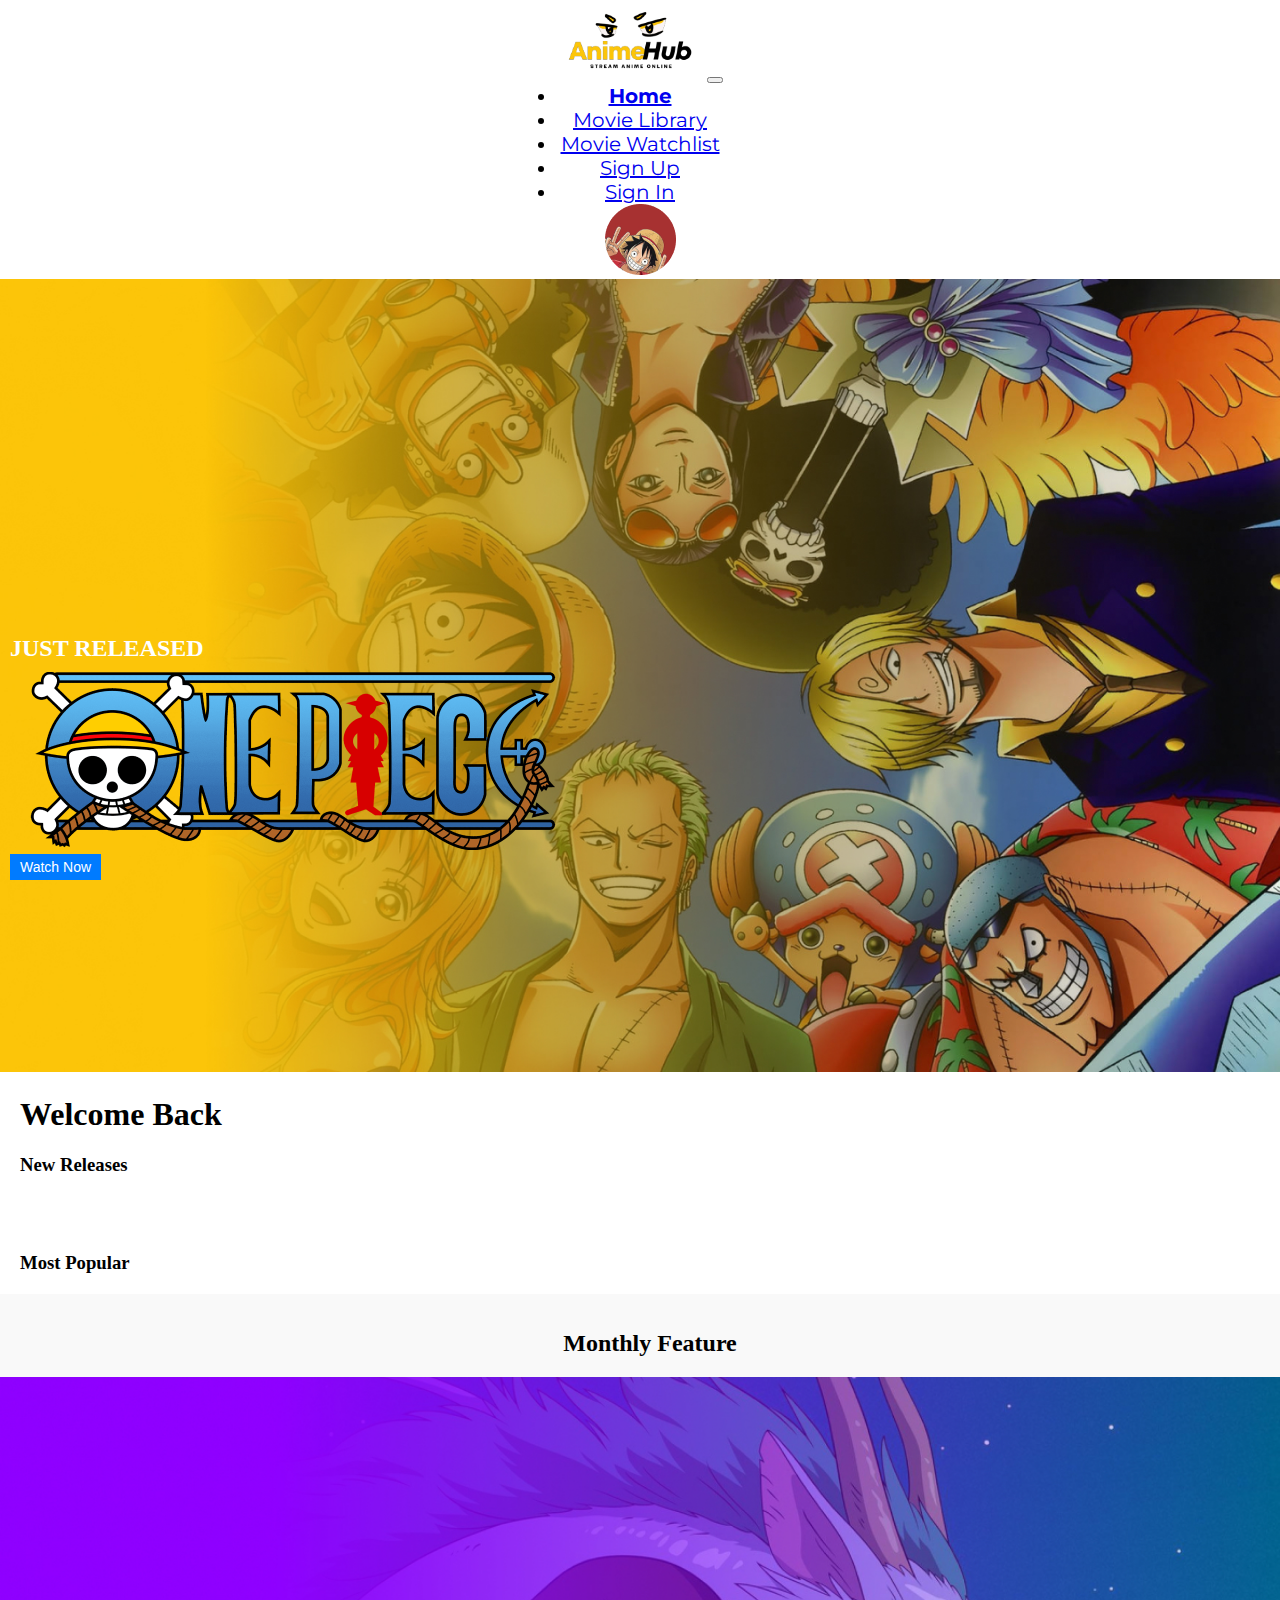
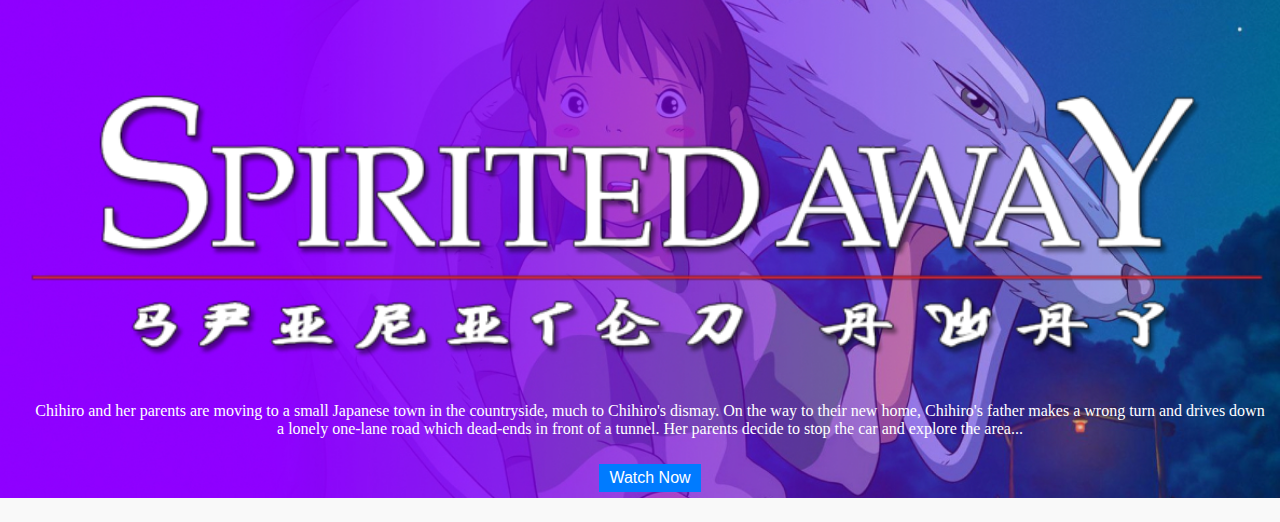
<file: index.html>
<!DOCTYPE html>
<html lang="en">
  <head>
    <meta charset="UTF-8" />
    <meta name="viewport" content="width=device-width, initial-scale=1.0" />
    <title>Home</title>

    <link rel="stylesheet" href="css/home.css" />

    <!-- LINKS ----------------------------------------------------------------------------------------------- -->
    <!-- Bootstrap CSS -->
    <link
      href="https://cdn.jsdelivr.net/npm/bootstrap@5.3.2/dist/css/bootstrap.min.css"
      rel="stylesheet"
      integrity="sha384-T3c6CoIi6uLrA9TneNEoa7RxnatzjcDSCmG1MXxSR1GAsXEV/Dwwykc2MPK8M2HN"
      crossorigin="anonymous"
    />
    <link
      rel="stylesheet"
      href="https://cdn.jsdelivr.net/npm/bootstrap-icons@1.11.1/font/bootstrap-icons.css"
    />
    <!-- Google fonts -->
    <link rel="preconnect" href="https://fonts.googleapis.com" />
    <link rel="preconnect" href="https://fonts.gstatic.com" crossorigin />
    <link
      href="https://fonts.googleapis.com/css2?family=Bangers&family=Montserrat:ital,wght@0,400;1,700&display=swap"
      rel="stylesheet"
    />
    <!-- ----------------------------------------------------------------------------------------------------- -->
  </head>
  <body>
    <!-- Navbar -->
    <nav class="navbar navbar-expand-lg bg-body-tertiary">
      <div class="container-fluid">
        <a class="navbar-brand" href="#"
          ><a class="navbar-brand" href="#"
            ><img src="../images/Anime_3.png" alt="" style="height: 80px" /></a
        ></a>
        <button
          class="btn navbar-toggler"
          type="button"
          data-bs-toggle="collapse"
          data-bs-target="#navbarSupportedContent"
          aria-controls="navbarSupportedContent"
          aria-expanded="false"
          aria-label="Toggle navigation"
        >
          <span class="navbar-toggler-icon"></span>
        </button>
        <div class="collapse navbar-collapse" id="navbarSupportedContent">
          <!-- Left side of the navbar -->
          <ul class="navbar-nav me-auto mb-2 mb-lg-0">
            <li class="nav-item active">
              <a class="nav-link" href="index.html">Home</a>
            </li>
            <li class="nav-item">
              <a class="nav-link" href="pages/library.html">Movie Library</a>
            </li>
            <li class="nav-item">
              <a class="nav-link" href="pages/watchlist.html"
                >Movie Watchlist</a
              >
            </li>
          </ul>

          <!-- Right side of navbar -->
          <ul class="navbar-nav justify-content-end">
            <li class="nav-item">
              <a class="nav-link" href="../pages/signup.html" id="nav-item-left"
                >Sign Up</a
              >
            </li>
            <li class="nav-item sign-in-nav">
              <a
                class="nav-link nav-item-right"
                style="cursor: pointer"
                href="../pages/signin.html"
                id="nav-item-right"
                >Sign In</a
              >
            </li>
          </ul>
          <div class="profile-picture-frame">
            <a class="profile-picture" href="#">
              <img src="../images/Ellipse_1.png" alt="" />
            </a>
          </div>
        </div>
      </div>
    </nav>

    <!-- First Carousel - Just Released -->
    <div class="carousel">
      <div class="carousel-image">
        <img
          src="images/background-image.jpg"
          alt="Just Released Background"
          width="100%"
          height="892px"
        />
      </div>
    </div>
    <div class="carousel-text">
      <h2>JUST RELEASED</h2>
      <img
        src="images/Showlogo.png"
        alt="Just Released Background"
        width="566px"
        height="178px"
      />
      <br />
      <button>Watch Now</button>
    </div>

    <div class="container">
      <!-- Welcome Back Section -->
      <h1 style="margin-top: 20px">
        Welcome Back <span id="welcome-user"></span>
      </h1>

      <h3 style="margin-bottom: 20px; margin-top: 20px">New Releases</h3>
      <!-- Display Cards Grid for New Releases -->
      <div class="container">
        <div class="row" id="home-new-releases"></div>
      </div>
      <br />
      <br />

      <h3 style="margin-bottom: 20px; margin-top: 20px">Most Popular</h3>
      <!-- Display Cards Grid for Most Popular -->
      <div class="container">
        <div class="row" id="home-most-popular"></div>
      </div>
    </div>

    <!-- Monthly Feature Section -->
    <section class="monthly-feature">
      <h1>Monthly Feature</h1>
      <div class="feature-image">
        <img
          src="images/MonthlyBack.jpg"
          alt="Monthly Feature Background"
          width="1187"
          height="668"
        />
        <div class="feature-content">
          <img src="images/Monthlylogo.png" alt="Monthly Feature Logo" />
          <br />
          <p>
            Chihiro and her parents are moving to a small Japanese town in the
            countryside, much to Chihiro's dismay. On the way to their new home,
            Chihiro's father makes a wrong turn and drives down a lonely
            one-lane road which dead-ends in front of a tunnel. Her parents
            decide to stop the car and explore the area...
          </p>
          <button>Watch Now</button>
        </div>
      </div>
    </section>

    <script
      src="https://cdn.jsdelivr.net/npm/bootstrap@5.3.2/dist/js/bootstrap.bundle.min.js"
      integrity="sha384-C6RzsynM9kWDrMNeT87bh95OGNyZPhcTNXj1NW7RuBCsyN/o0jlpcV8Qyq46cDfL"
      crossorigin="anonymous"
    ></script>
    <script src="https://ajax.googleapis.com/ajax/libs/jquery/3.7.0/jquery.min.js"></script>

    <script src="js/main.js"></script>
  </body>
</html>
</file>
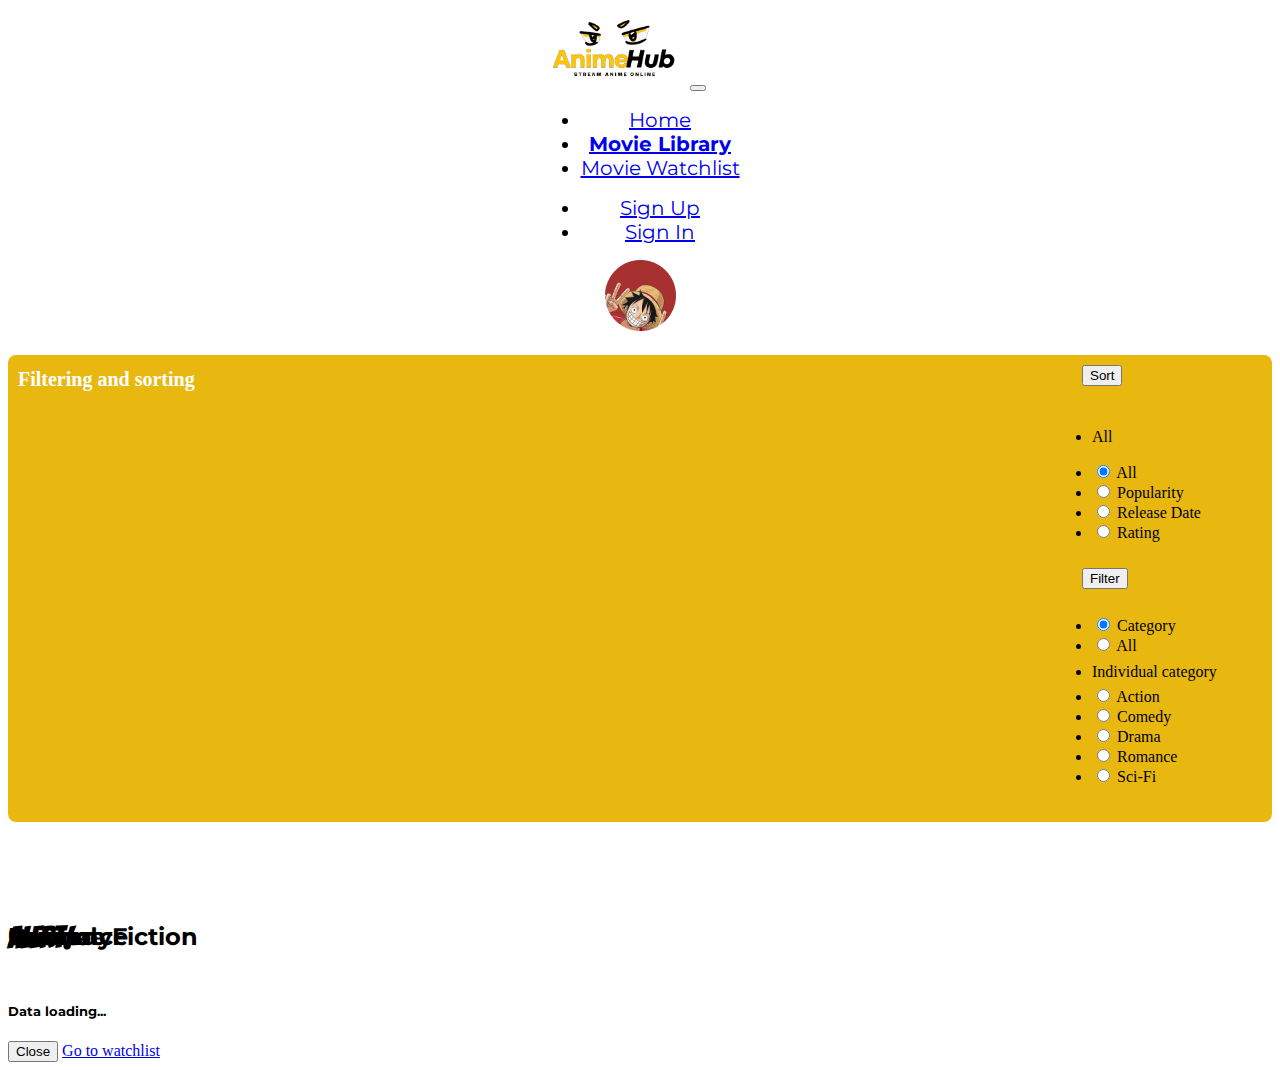
<file: pages/library.html>
<!DOCTYPE html>
<html lang="en">
  <head>
    <meta charset="UTF-8" />
    <meta name="viewport" content="width=device-width, initial-scale=1.0" />
    <title>Library</title>

    <link rel="stylesheet" href="../css/library.css" />

    <!-- LINKS ----------------------------------------------------------------------------------------------- -->
    <!-- Bootstrap CSS -->
    <link
      href="https://cdn.jsdelivr.net/npm/bootstrap@5.3.2/dist/css/bootstrap.min.css"
      rel="stylesheet"
      integrity="sha384-T3c6CoIi6uLrA9TneNEoa7RxnatzjcDSCmG1MXxSR1GAsXEV/Dwwykc2MPK8M2HN"
      crossorigin="anonymous"
    />
    <link
      rel="stylesheet"
      href="https://cdn.jsdelivr.net/npm/bootstrap-icons@1.11.1/font/bootstrap-icons.css"
    />
    <!-- Google fonts -->
    <link rel="preconnect" href="https://fonts.googleapis.com" />
    <link rel="preconnect" href="https://fonts.gstatic.com" crossorigin />
    <link
      href="https://fonts.googleapis.com/css2?family=Bangers&family=Montserrat:ital,wght@0,400;1,700&display=swap"
      rel="stylesheet"
    />
    <!-- ----------------------------------------------------------------------------------------------------- -->
  </head>
  <body>
    <!-- Navbar -->
    <nav class="navbar navbar-expand-lg bg-body-tertiary">
      <div class="container-fluid">
        <a class="navbar-brand" href="#"
          ><a class="navbar-brand" href="#"
            ><img src="../images/Anime_3.png" alt="" style="height: 80px" /></a
        ></a>
        <button
          class="btn navbar-toggler"
          type="button"
          data-bs-toggle="collapse"
          data-bs-target="#navbarSupportedContent"
          aria-controls="navbarSupportedContent"
          aria-expanded="false"
          aria-label="Toggle navigation"
        >
          <span class="navbar-toggler-icon"></span>
        </button>
        <div class="collapse navbar-collapse" id="navbarSupportedContent">
          <!-- Left side of the navbar -->
          <ul class="navbar-nav me-auto mb-2 mb-lg-0">
            <li class="nav-item">
              <a class="nav-link" href="../index.html">Home</a>
            </li>
            <li class="nav-item active">
              <a class="nav-link" href="../pages/library.html">Movie Library</a>
            </li>
            <li class="nav-item">
              <a class="nav-link" href="../pages/watchlist.html"
                >Movie Watchlist</a
              >
            </li>
          </ul>

          <!-- Right side of navbar -->
          <ul class="navbar-nav justify-content-end">
            <li class="nav-item">
              <a class="nav-link" href="../pages/signup.html" id="nav-item-left"
                >Sign Up</a
              >
            </li>
            <li class="nav-item sign-in-nav">
              <a
                class="nav-link nav-item-right"
                style="cursor: pointer"
                href="../pages/signin.html"
                id="nav-item-right"
                >Sign In</a
              >
            </li>
          </ul>
          <div class="profile-picture-frame">
            <a class="profile-picture" href="#">
              <img src="../images/Ellipse_1.png" alt="" />
            </a>
          </div>
        </div>
      </div>
    </nav>

    <!-- Website content -->
    <div class="container">
      <div class="row">
        <div class="sorting-box">
          <div class="sorting-left">Filtering and sorting</div>

          <!-- Sorting and filtering buttons -->
          <div class="sorting-right">
            <div class="sorting-right-btn-group">
              <!-- Sorting Dropdown -->
              <div class="dropdown sorting-btn">
                <button
                  class="btn btn-light dropdown-toggle"
                  type="button"
                  id="sortDropdown"
                  data-bs-toggle="dropdown"
                  aria-expanded="false"
                >
                  Sort
                </button>
                <ul
                  class="dropdown-menu"
                  aria-labelledby="sortDropdown"
                  style="padding: 10px"
                >
                  <li>
                    <p>All</p>
                  </li>
                  <!-- Default Sort -->
                  <li>
                    <div class="form-check">
                      <input
                        type="radio"
                        class="form-check-input"
                        name="sortingRadio"
                        id="default"
                        value="default"
                        autocomplete="off"
                        checked
                      />
                      <label class="form-check-label" for="default">All</label>
                    </div>
                  </li>
                  <li>
                    <div class="form-check">
                      <input
                        type="radio"
                        class="form-check-input"
                        name="sortingRadio"
                        id="popular"
                        value="Popularity"
                        autocomplete="off"
                      />
                      <label class="form-check-label" for="popular"
                        >Popularity</label
                      >
                    </div>
                  </li>
                  <li>
                    <div class="form-check">
                      <input
                        type="radio"
                        class="form-check-input"
                        name="sortingRadio"
                        id="reldate"
                        value="releasedate"
                        autocomplete="off"
                      />
                      <label class="form-check-label" for="reldate"
                        >Release Date</label
                      >
                    </div>
                  </li>
                  <li>
                    <div class="form-check">
                      <input
                        type="radio"
                        class="form-check-input"
                        name="sortingRadio"
                        id="rating"
                        value="rating"
                        autocomplete="off"
                      />
                      <label class="form-check-label" for="rating"
                        >Rating</label
                      >
                    </div>
                  </li>
                </ul>
              </div>

              <!-- Filtering Dropdown -->
              <div class="dropdown sorting-btn">
                <button
                  class="btn btn-light dropdown-toggle"
                  type="button"
                  id="filterDropdown"
                  data-bs-toggle="dropdown"
                  aria-expanded="false"
                >
                  Filter
                </button>
                <ul
                  class="dropdown-menu"
                  aria-labelledby="filterDropdown"
                  style="padding: 10px"
                >
                  <!-- Default Filter -->
                  <li>
                    <div class="form-check">
                      <input
                        type="radio"
                        class="form-check-input"
                        name="FilterRadio"
                        id="category"
                        value="category"
                        autocomplete="off"
                        checked
                      />
                      <label class="form-check-label" for="category"
                        >Category</label
                      >
                    </div>
                  </li>
                  <li>
                    <div class="form-check">
                      <input
                        type="radio"
                        class="form-check-input"
                        name="FilterRadio"
                        id="default"
                        value="default"
                        autocomplete="off"
                      />
                      <label class="form-check-label" for="default">All</label>
                    </div>
                  </li>
                  <li>
                    <p style="margin-bottom: 5px; margin-top: 8px">
                      Individual category
                    </p>
                  </li>
                  <li>
                    <div class="form-check">
                      <input
                        type="radio"
                        class="form-check-input"
                        name="FilterRadio"
                        id="action"
                        value="action"
                        autocomplete="off"
                      />
                      <label class="form-check-label" for="action"
                        >Action</label
                      >
                    </div>
                  </li>
                  <li>
                    <div class="form-check">
                      <input
                        type="radio"
                        class="form-check-input"
                        name="FilterRadio"
                        id="comedy"
                        value="comedy"
                        autocomplete="off"
                      />
                      <label class="form-check-label" for="comedy"
                        >Comedy
                      </label>
                    </div>
                  </li>
                  <li>
                    <div class="form-check">
                      <input
                        type="radio"
                        class="form-check-input"
                        name="FilterRadio"
                        id="drama"
                        value="drama"
                        autocomplete="off"
                      />
                      <label class="form-check-label" for="drama">Drama</label>
                    </div>
                  </li>
                  <li>
                    <div class="form-check">
                      <input
                        type="radio"
                        class="form-check-input"
                        name="FilterRadio"
                        id="romance"
                        value="romance"
                        autocomplete="off"
                      />
                      <label class="form-check-label" for="romance"
                        >Romance</label
                      >
                    </div>
                  </li>
                  <li>
                    <div class="form-check">
                      <input
                        type="radio"
                        class="form-check-input"
                        name="FilterRadio"
                        id="scifi"
                        value="scifi"
                        autocomplete="off"
                      />
                      <label class="form-check-label" for="scifi">Sci-Fi</label>
                    </div>
                  </li>
                </ul>
              </div>
            </div>
          </div>
        </div>
      </div>

      <div class="row movies-container" id="movies-container">
        <!-- All movies goes here -->
        <img
          src="../assets/Content/spinning-gear.gif"
          alt=""
          style="width: 100px; margin: 0 auto; margin-bottom: 30px"
        />
        <h1 style="text-align: center; color: #bebebe">Hang on tight...</h1>
      </div>
    </div>

    <!-- Modal -->
    <div
      class="modal fade"
      id="saved-modal"
      tabindex="-1"
      role="dialog"
      aria-labelledby="exampleModalLabel"
      aria-hidden="true"
    >
      <div class="modal-dialog" role="document">
        <div class="modal-dialog modal-dialog-centered">
          <div class="modal-content">
            <div class="modal-header">
              <h5 class="modal-title" id="exampleModalLabel">Alert!</h5>
            </div>
            <div class="modal-body">
              <h5 id="modal-text">Data loading...</h5>
            </div>
            <div class="modal-footer">
              <button
                type="button"
                class="btn btn-outline-dark"
                data-dismiss="modal"
              >
                Close
              </button>
              <a
                type="button"
                class="btn btn-outline-dark"
                href="../pages/watchlist.html"
                >Go to watchlist
              </a>
            </div>
          </div>
        </div>
      </div>
    </div>
    
    <!-- Template of movie category containers -->
    <template id="template-movie-category-container">
      <!-- Items will appear here -->
      <h2 class="movie-category-title">Action</h2>
      <div class="row movie-category" id="movie-category-action">
        <!-- cards will go here -->
      </div>

      <h2 class="movie-category-title">Comedy</h2>
      <div class="row movie-category" id="movie-category-comedy">
        <!-- cards will go here -->
      </div>

      <h2 class="movie-category-title">Drama</h2>
      <div class="row movie-category" id="movie-category-drama">
        <!-- cards will go here -->
      </div>

      <h2 class="movie-category-title">Romance</h2>
      <div class="row movie-category" id="movie-category-romance">
        <!-- cards will go here -->
      </div>

      <h2 class="movie-category-title">Science Fiction</h2>
      <div class="row movie-category" id="movie-category-scifi">
        <!-- cards will go here -->
      </div>
    </template>

    <!-- Template of the cards -->
    <template id="template-card-library">
      <div
        class="col-xs-12 col-sm-6 col-md-4 col-lg-3 justify-content-center movie-card"
        id="card-column-structure"
      >
        <div class="card mb-0 mr-0">
          <img
            class="card-img-top"
            src="../assets/template/Movie cover ex.png"
            alt="Card image cap"
          />
          <div class="card-body">
            <div class="pill-container" id="pill-container">
              <!-- Genre pills will appear here! -->
            </div>

            <h5 class="library-card-title" id="CARD-Movie-Name">MOVIE</h5>

            <button class="btn btn-primary btn-gradient view-movie">
              View movie
            </button>

            <button
              type="button"
              class="btn btn-outline-dark save-movie"
              id="save-movie"
            >
              <i class="bi bi-bookmark-heart-fill"></i>
            </button>
          </div>
        </div>
      </div>
    </template>
    <!-- ------------------------------------------------------------------ -->
    <!-- Template of the pill icon -->
    <template id="template-pill-genre-library">
      <span
        class="badge rounded-pill text-bg-dark"
        id="template-pill-genre-library-name"
      >
        Genre
      </span>
    </template>
    <!-- ------------------------------------------------------------------ -->
    <script src="https://ajax.googleapis.com/ajax/libs/jquery/3.7.0/jquery.min.js"></script>
    <script
      src="https://cdn.jsdelivr.net/npm/bootstrap@5.3.2/dist/js/bootstrap.bundle.min.js"
      integrity="sha384-C6RzsynM9kWDrMNeT87bh95OGNyZPhcTNXj1NW7RuBCsyN/o0jlpcV8Qyq46cDfL"
      crossorigin="anonymous"
    ></script>
    <script src="https://api.themoviedb.org/3/movie/550?api_key=55d6709a66609e881d98203251b15b9b"></script>
    <script src="../js/library.js"></script>
  </body>
</html>
</file>
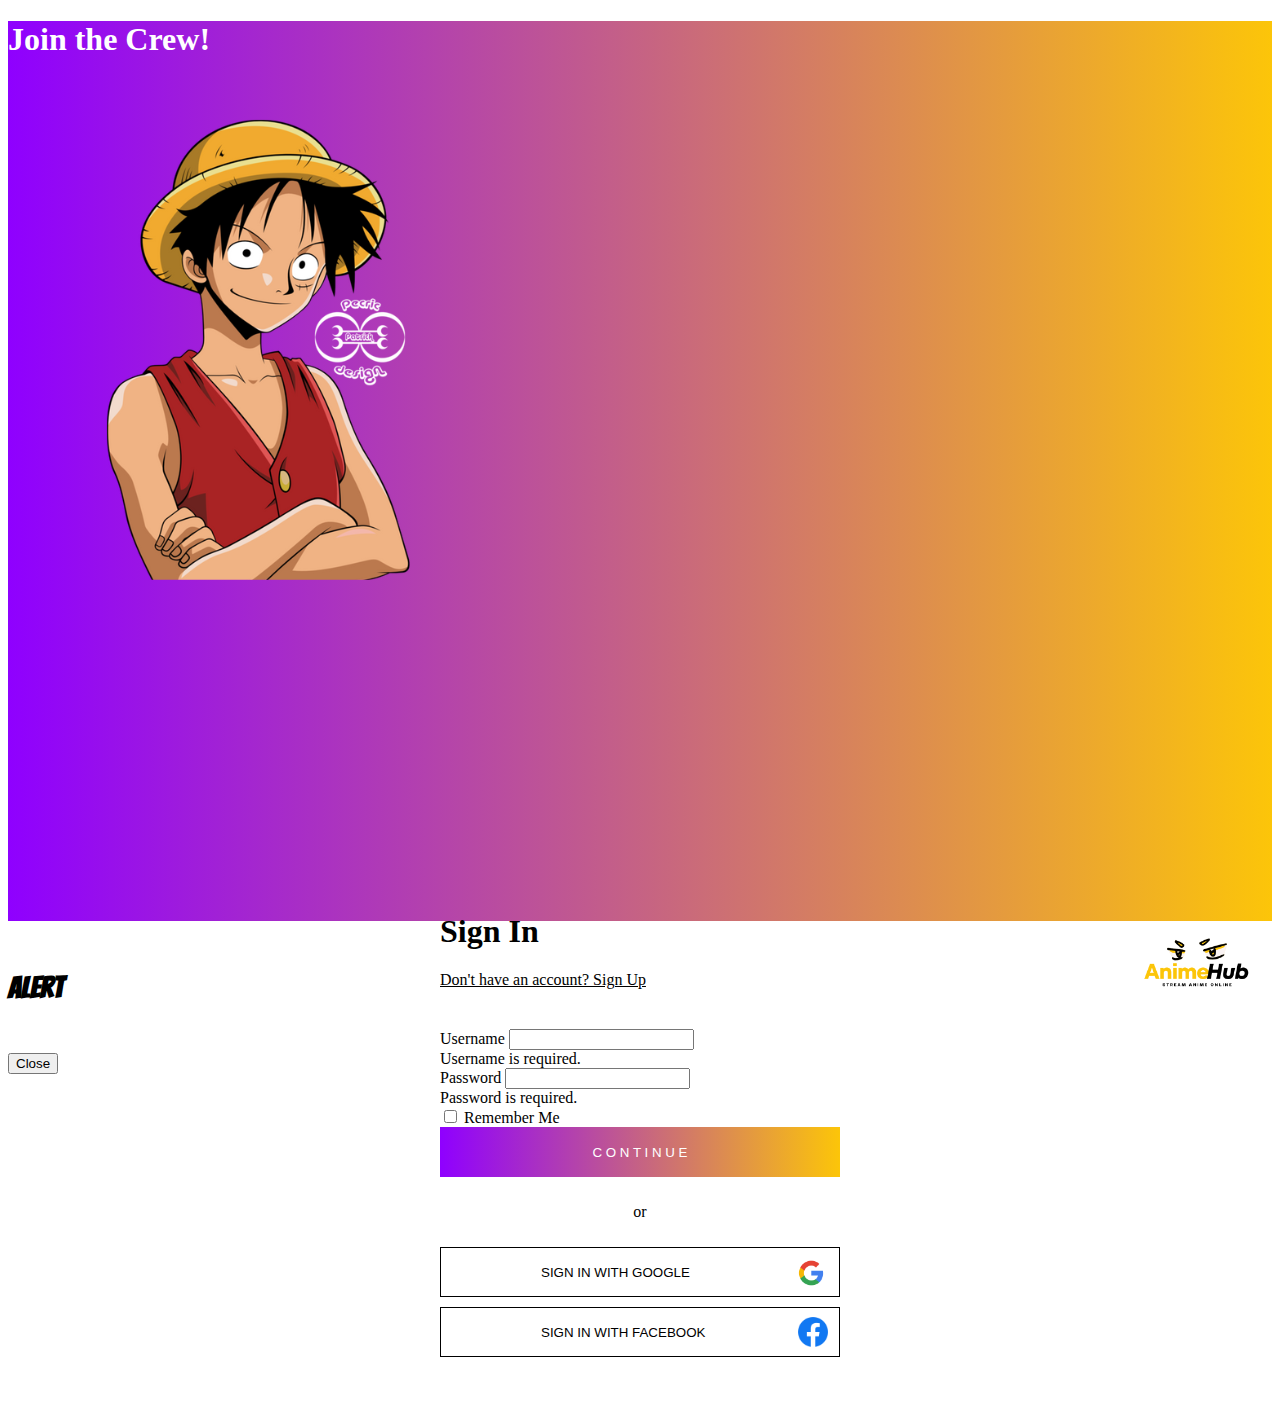
<file: pages/signin.html>
<!DOCTYPE html>
<html lang="en">
  <head>
    <meta charset="UTF-8" />
    <meta name="viewport" content="width=device-width, initial-scale=1.0" />
    <!-- Bootstrap CSS -->
    <link
      href="https://cdn.jsdelivr.net/npm/bootstrap@5.3.2/dist/css/bootstrap.min.css"
      rel="stylesheet"
      integrity="sha384-T3c6CoIi6uLrA9TneNEoa7RxnatzjcDSCmG1MXxSR1GAsXEV/Dwwykc2MPK8M2HN"
      crossorigin="anonymous"
    />
    <link
      rel="stylesheet"
      href="https://cdn.jsdelivr.net/npm/bootstrap-icons@1.11.1/font/bootstrap-icons.css"
    />
    <link rel="stylesheet" href="/css/signin.css" />
    <!-- Google fonts -->
    <link rel="preconnect" href="https://fonts.googleapis.com" />
    <link rel="preconnect" href="https://fonts.gstatic.com" crossorigin />
    <link
      href="https://fonts.googleapis.com/css2?family=Bangers&family=Montserrat:ital,wght@0,400;1,700&display=swap"
      rel="stylesheet"
    />
    <title>Sign In</title>
  </head>
  <body>
    <div class="container-fluid">
      <div class="row flex-row">
        <!-- Left Column for Photo -->
        <div class="col-md-6 photo d-flex align-items-end">
          <h1 class="signin-head">Join the Crew!</h1>
          <div class="luffy">
            <img
              src="/assets/Anime.png"
              alt="luffy"
              width="500px"
              height="500px"
            />
          </div>
        </div>

        <!-- Right Column for Sign-in Form -->
        <div class="col-md-6 d-flex align-items-center mycontent">
          <!-- Logo Container -->
          <div class="logo-container">
            <div class="logo">
              <img class="img-fluid" src="/assets/Anime/1.png" alt="logo" />
            </div>
          </div>
          <!-- Sign-in Content -->
          <div class="signin-cont">
            <h1>Sign In</h1>
            <a href="/pages/signup.html">Don't have an account? Sign Up</a>

            <!-- Sign-in Form -->
            <form class="signin-form wider-form" id="signin-form">
              <div class="mb-3">
                <label for="signin-username" class="form-label">Username</label>
                <input
                  type="text"
                  class="form-control"
                  id="signin-username"
                  aria-describedby="username"
                  required
                />
                <div class="invalid-feedback">Username is required.</div>
              </div>

              <div class="mb-3">
                <label for="signin-password" class="form-label">Password</label>
                <input
                  type="password"
                  class="form-control"
                  id="signin-password"
                  required
                />
                <div class="invalid-feedback">Password is required.</div>
              </div>

              <div class="mb-3 form-check">
                <input
                  type="checkbox"
                  class="form-check-input"
                  id="exampleCheck1"
                />
                <label class="form-check-label" for="exampleCheck1"
                  >Remember Me</label
                >
              </div>

              <button type="submit" class="submit-btn" id="signin-submit-btn">
                C O N T I N U E
              </button>
            </form>

            <div class="extra-info">
              <p>or</p>
              <button type="submit" class="submit-btn2">
                SIGN IN WITH GOOGLE
                <img
                  class="icon-1a"
                  src="../assets/google.png"
                  alt="google"
                  width="40"
                  height="40"
                />
              </button>
              <button type="submit" class="submit-btn2">
                SIGN IN WITH FACEBOOK
                <img
                  class="icon-1"
                  src="../assets/Facebook_Logo.png"
                  alt="facebook"
                  width="30"
                  height="30"
                />
              </button>
            </div>
          </div>
        </div>
      </div>
    </div>

    <!-- Modal -->
    <div
      class="modal fade"
      id="signin-modal"
      tabindex="-1"
      role="dialog"
      aria-labelledby="exampleModalCenterTitle"
      aria-hidden="true"
    >
      <div class="modal-dialog modal-dialog-centered" role="document">
        <div class="modal-content">
          <div class="modal-header">
            <h5 class="modal-title" id="exampleModalLongTitle">Alert</h5>
          </div>
          <div class="modal-body">
            <h5 id="modal-text"></h5>
          </div>
          <div class="modal-footer">
            <button
              type="button"
              class="btn btn-outline-dark"
              data-dismiss="modal"
              id="close-modal"
            >
              Close
            </button>
          </div>
        </div>
      </div>
    </div>

    <script
      src="https://cdn.jsdelivr.net/npm/bootstrap@5.3.2/dist/js/bootstrap.bundle.min.js"
      integrity="sha384-C6RzsynM9kWDrMNeT87bh95OGNyZPhcTNXj1NW7RuBCsyN/o0jlpcV8Qyq46cDfL"
      crossorigin="anonymous"
    ></script>
    <script src="https://ajax.googleapis.com/ajax/libs/jquery/3.7.0/jquery.min.js"></script>
    <script src="https://api.themoviedb.org/3/movie/550?api_key=55d6709a66609e881d98203251b15b9b"></script>
    <script src="../js/signin-up.js"></script>
  </body>
</html>
</file>
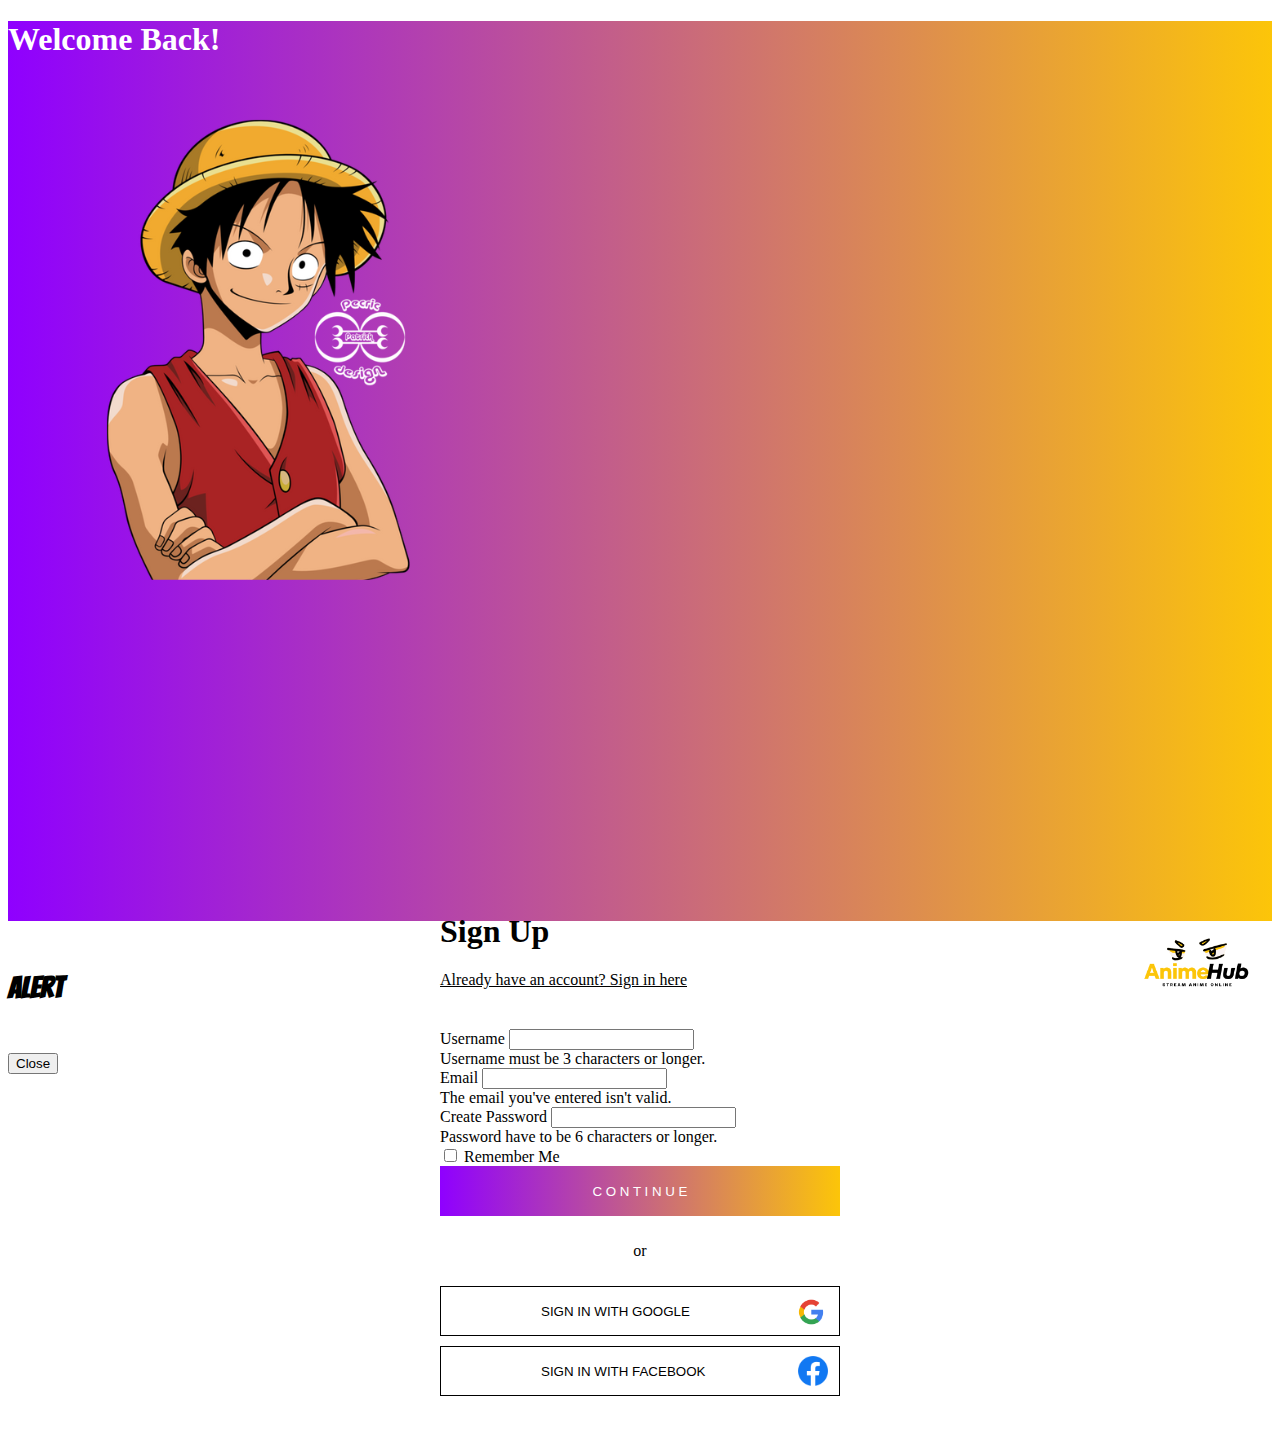
<file: pages/signup.html>
<!DOCTYPE html>
<html lang="en">
  <head>
    <meta charset="UTF-8" />
    <meta name="viewport" content="width=device-width, initial-scale=1.0" />
    <!-- Bootstrap CSS -->
    <link
      href="https://cdn.jsdelivr.net/npm/bootstrap@5.3.2/dist/css/bootstrap.min.css"
      rel="stylesheet"
      integrity="sha384-T3c6CoIi6uLrA9TneNEoa7RxnatzjcDSCmG1MXxSR1GAsXEV/Dwwykc2MPK8M2HN"
      crossorigin="anonymous"
    />
    <link
      rel="stylesheet"
      href="https://cdn.jsdelivr.net/npm/bootstrap-icons@1.11.1/font/bootstrap-icons.css"
    />
    <!-- Google fonts -->
    <link rel="preconnect" href="https://fonts.googleapis.com" />
    <link rel="preconnect" href="https://fonts.gstatic.com" crossorigin />
    <link
      href="https://fonts.googleapis.com/css2?family=Bangers&family=Montserrat:ital,wght@0,400;1,700&display=swap"
      rel="stylesheet"
    />
    <link rel="stylesheet" href="/css/signin.css" />
    <title>Sign Up</title>
  </head>
  <body>
    <div class="container-fluid">
      <div class="row flex-row">
        <!-- Left Column for Photo -->
        <div class="col-md-6 photo d-flex align-items-end">
          <h1 class="signin-head">Welcome Back!</h1>
          <div class="luffy">
            <img
              src="/assets/Anime.png"
              alt="luffy"
              width="500px"
              height="500px"
            />
          </div>
        </div>

        <!-- Right Column for Sign-in Form -->
        <div class="col-md-6 d-flex align-items-center mycontent">
          <!-- Logo Container -->
          <div class="logo-container">
            <div class="logo">
              <img
              class="img-fluid"
                src="/assets/Anime/1.png"
                alt="logo"
              />
            </div>
          </div>
          <!-- Sign-in Content -->
          <div class="signin-cont">
            <h1>Sign Up</h1>
            <a href="../pages/signin.html"
              >Already have an account? Sign in here</a
            >

            <!-- Sign-Up Form -->
            <form class="signin-form wider-form" id="signup-form">
              <div class="mb-3">
                <label for="signup-username" class="form-label">Username</label>
                <input
                  type="text"
                  class="form-control"
                  id="signup-username"
                  aria-describedby="username"
                  minlength="3"
                  required
                />
                <div class="invalid-feedback">
                  Username must be 3 characters or longer.
                </div>
              </div>
              <div class="mb-3">
                <label for="signup-email" class="form-label">Email</label>
                <input
                  type="email"
                  class="form-control"
                  id="signup-email"
                  required
                />
                <div class="invalid-feedback">
                  The email you've entered isn't valid.
                </div>
              </div>
              <div class="mb-3">
                <label for="signup-password" class="form-label"
                  >Create Password</label
                >
                <input
                  type="password"
                  class="form-control"
                  id="signup-password"
                  minlength="6"
                  required
                />
                <div class="invalid-feedback">
                  Password have to be 6 characters or longer.
                </div>
              </div>
              <div class="mb-3 form-check">
                <input
                  type="checkbox"
                  class="form-check-input"
                  id="exampleCheck1"
                />
                <label class="form-check-label" for="exampleCheck1"
                  >Remember Me</label
                >
              </div>
              <button
                type="submit"
                class="submit-btn"
                id="signup-submit-button"
              >
                C O N T I N U E
              </button>
            </form>

            <div class="extra-info">
              <p>or</p>
              <button type="submit" class="submit-btn2">
                SIGN IN WITH GOOGLE
                <img
                  class="icon-1a"
                  src="/assets/google.png"
                  alt="google"
                  width="40"
                  height="40"
                />
              </button>
              <button type="submit" class="submit-btn2">
                SIGN IN WITH FACEBOOK
                <img
                  class="icon-1"
                  src="/assets/Facebook_Logo.png"
                  alt="facebook"
                  width="30"
                  height="30"
                />
              </button>
            </div>
          </div>
        </div>
      </div>
    </div>

    <!-- Modal -->
    <div
      class="modal fade"
      id="signup-modal"
      tabindex="-1"
      role="dialog"
      aria-labelledby="exampleModalCenterTitle"
      aria-hidden="true"
    >
      <div class="modal-dialog modal-dialog-centered" role="document">
        <div class="modal-content">
          <div class="modal-header">
            <h5 class="modal-title" id="exampleModalLongTitle">Alert</h5>
          </div>
          <div class="modal-body">
            <h5 id="modal-text"></h5>
          </div>
          <div class="modal-footer">
            <button
              type="button"
              class="btn btn-outline-dark"
              data-dismiss="modal"
              id="close-modal"
            >
              Close
            </button>
          </div>
        </div>
      </div>
    </div>

    <script
      src="https://cdn.jsdelivr.net/npm/bootstrap@5.3.2/dist/js/bootstrap.bundle.min.js"
      integrity="sha384-C6RzsynM9kWDrMNeT87bh95OGNyZPhcTNXj1NW7RuBCsyN/o0jlpcV8Qyq46cDfL"
      crossorigin="anonymous"
    ></script>
    <script src="https://ajax.googleapis.com/ajax/libs/jquery/3.7.0/jquery.min.js"></script>
    <script src="https://api.themoviedb.org/3/movie/550?api_key=55d6709a66609e881d98203251b15b9b"></script>
    <script src="../js/signin-up.js"></script>
  </body>
</html>
</file>
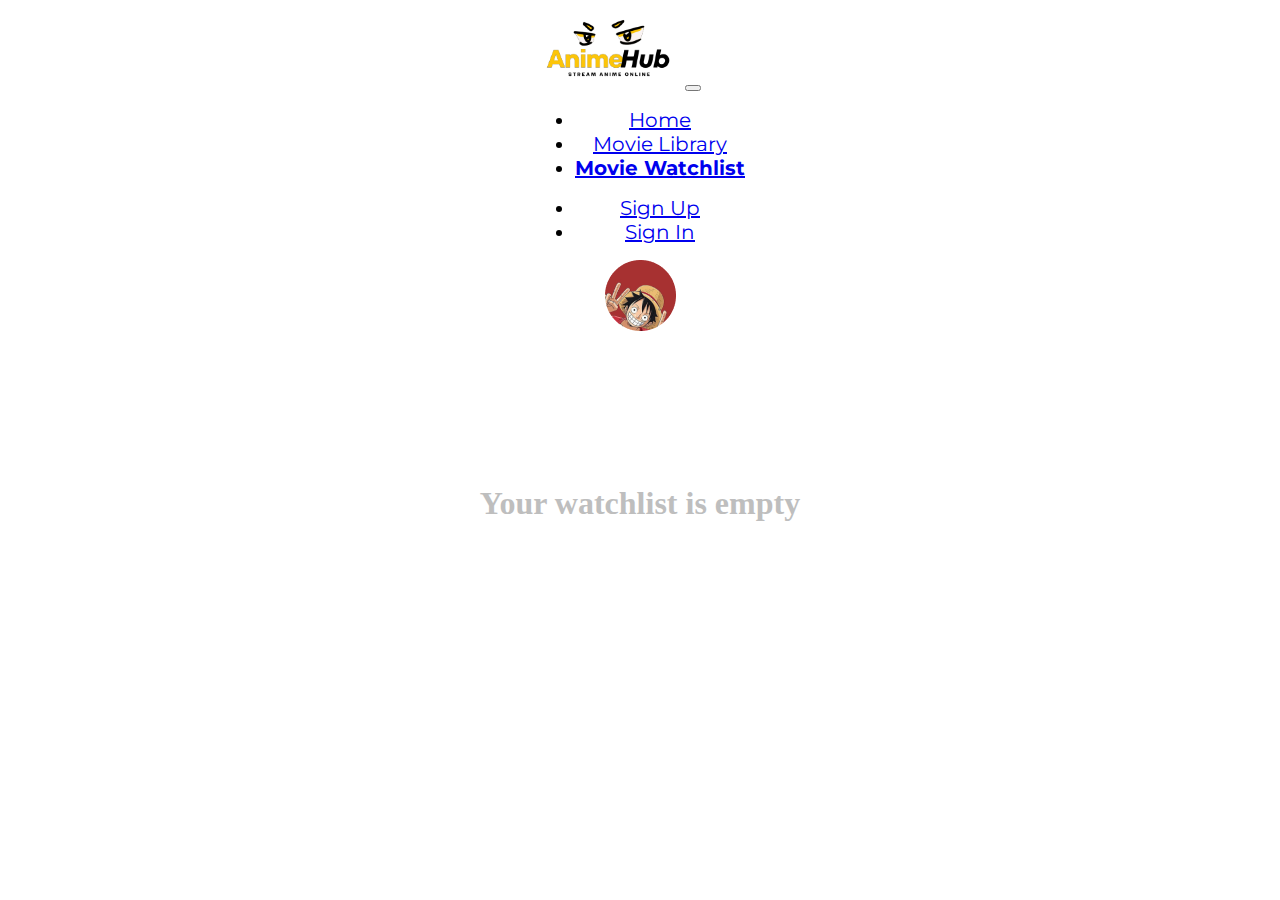
<file: pages/watchlist.html>
<!DOCTYPE html>
<html lang="en">
  <head>
    <meta charset="UTF-8" />
    <meta name="viewport" content="width=device-width, initial-scale=1.0" />
    <title>Watchlist</title>

    <link rel="stylesheet" href="../css/watchlist.css" />

    <!-- LINKS ----------------------------------------------------------------------------------------------- -->
    <!-- Bootstrap CSS -->
    <link
      href="https://cdn.jsdelivr.net/npm/bootstrap@5.3.2/dist/css/bootstrap.min.css"
      rel="stylesheet"
      integrity="sha384-T3c6CoIi6uLrA9TneNEoa7RxnatzjcDSCmG1MXxSR1GAsXEV/Dwwykc2MPK8M2HN"
      crossorigin="anonymous"
    />
    <link
      rel="stylesheet"
      href="https://cdn.jsdelivr.net/npm/bootstrap-icons@1.11.1/font/bootstrap-icons.css"
    />
    <!-- Google fonts -->
    <link rel="preconnect" href="https://fonts.googleapis.com" />
    <link rel="preconnect" href="https://fonts.gstatic.com" crossorigin />
    <link
      href="https://fonts.googleapis.com/css2?family=Bangers&family=Montserrat:ital,wght@0,400;1,700&display=swap"
      rel="stylesheet"
    />
    <!-- ----------------------------------------------------------------------------------------------------- -->
  </head>

  <body>
    <nav class="navbar navbar-expand-lg bg-body-tertiary">
      <div class="container-fluid">
        <a class="navbar-brand" href="#"
          ><a class="navbar-brand" href="#"
            ><img src="../images/Anime_3.png" alt="" style="height: 80px" /></a
        ></a>
        <button
          class="btn navbar-toggler"
          type="button"
          data-bs-toggle="collapse"
          data-bs-target="#navbarSupportedContent"
          aria-controls="navbarSupportedContent"
          aria-expanded="false"
          aria-label="Toggle navigation"
        >
          <span class="navbar-toggler-icon"></span>
        </button>
        <div class="collapse navbar-collapse" id="navbarSupportedContent">
          <!-- Left side of the navbar -->
          <ul class="navbar-nav me-auto mb-2 mb-lg-0">
            <li class="nav-item">
              <a class="nav-link" href="../index.html">Home</a>
            </li>
            <li class="nav-item">
              <a class="nav-link" href="../pages/library.html">Movie Library</a>
            </li>
            <li class="nav-item active">
              <a class="nav-link" href="../pages/watchlist.html"
                >Movie Watchlist</a
              >
            </li>
          </ul>

          <!-- Right side of navbar -->
          <ul class="navbar-nav justify-content-end">
            <li class="nav-item">
              <a class="nav-link" href="../pages/signup.html" id="nav-item-left"
                >Sign Up</a
              >
            </li>
            <li class="nav-item">
              <a
                class="nav-link"
                href="../pages/signin.html"
                id="nav-item-right"
                >Sign In</a
              >
            </li>
          </ul>
          <div class="profile-picture-frame">
            <a class="profile-picture" href="#">
              <img src="../images/Ellipse_1.png" alt="" />
            </a>
          </div>
        </div>
      </div>
    </nav>

    <!-- add margin -->
    <!-- Container for dynamic cards -->
    <div class="container">
      <div class="row" id="watchlist-container">
        <!-- Movie cards dynamically added -->
        
      </div>
    </div>

    <template id="empty">
      <h1 style="text-align: center; color: #bebebe; margin-top: 150px;" >Your watchlist is empty</h1>
    </template>

    <template id="watchlist-card">
      <div class="col">
        <div class="card">
          <img
            src="../images/movie${movie.poster_path}.jpg"
            class="card-img-top"
            alt="Movie Poster"
          />
          <div class="card-body">
            <h5 class="card-title" id="movie-title"></h5>
            <p class="card-text" id="movie-description">
              Some quick example text to build on the card title and make up the
              bulk of the card's content.
            </p>
            <a
              href="#"
              class="btn btn-primary btn-gradient view-movie"
              style="width: 85%"
              >View movie</a
            >
            <a href="#" class="btn btn-outline-dark remove" style="width: 13%"
              ><i class="bi bi-trash-fill"></i
            ></a>
          </div>
        </div>
      </div>
    </template>

    <script
      src="https://cdn.jsdelivr.net/npm/bootstrap@5.3.2/dist/js/bootstrap.bundle.min.js"
      integrity="sha384-C6RzsynM9kWDrMNeT87bh95OGNyZPhcTNXj1NW7RuBCsyN/o0jlpcV8Qyq46cDfL"
      crossorigin="anonymous"
    ></script>
    <script src="https://ajax.googleapis.com/ajax/libs/jquery/3.7.0/jquery.min.js"></script>
    <script src="https://api.themoviedb.org/3/movie/550?api_key=55d6709a66609e881d98203251b15b9b"></script>
    <script src="../js/watchlist.js"></script>
  </body>
</html>
</file>
<file: css/home.css>
body, ul {
  margin: 0;
  padding: 0;
}

header {
  background-color: #fff;
  padding: 10px 20px; 
}

h1, h3 { 
  padding-left: 20px; 
}

/* Navbar styles */
.navbar {
  display: flex;
  justify-content: center;
  align-items: center;
}

.nav-item {
  font-size: 20px;
  font-family: "Montserrat", serif;
}

.profile-picture {
  width: 60px;
  border-radius: 30px;
  margin-left: 20px;
  margin-right: 20px;
}

.active {
  font-weight: bolder;
}

.nav-item-right {
  cursor: pointer;
}

.navbar-collapse {
  text-align: center;
}

@media (max-width: 991px) {
  .profile-picture-frame {
    height: 100px;
    padding-top: 15px;
  }
}
/* --------------------------------------- */

.carousel .carousel-inner .carousel-item {
  display: flex;
  flex-direction: column; 
  align-items: center; 
  padding: 0; 
}

.carousel .carousel-inner .carousel-item .card {
  flex: 0 0 auto;
  width: 100%; 
  margin-right: 0; 
  padding-left: 0; 
}

#new-releases-carousel.carousel {
  width: 100%; 
}

#new-releases-carousel .carousel-inner {
  display: flex; 
}

#new-releases-carousel .carousel-inner .carousel-item {
  flex: 0 0 auto;
  width: 100%; 
  margin-right: 0; 
  padding-left: 0; 
}

.carousel {
  position: relative;
}

.carousel-image img {
  width: 100%;
  height: auto; 
  object-fit: cover; 
}

.carousel-text {
  position: absolute;
  bottom: 0; 
  left: 0;
  padding: 10px; 
  color: #fff; 
}

.carousel-text h2 {
  font-size: 24px; 
  margin-bottom: 10px; 
}

.carousel-text button {
  background-color: #007bff; 
  color: #fff; 
  padding: 5px 10px; 
  font-size: 14px; 
  border: none;
  cursor: pointer;
  margin-bottom: 10px;
}

.monthly-feature {
  text-align: center; 
  position: relative; 
  padding: 20px 0; 
  background-color: #f9f9f9; 
}

.monthly-feature h1 {
  font-size: 24px; 
  margin-bottom: 20px; 
}

.feature-image {
  width: 100%; 
  height: auto; 
}

.feature-image img {
  width: 100%; 
  height: auto; 
}

.feature-content {
  position: absolute;
  bottom: 0;
  left: 0;
  padding: 10px;
  border-radius: 10px;
  color: #fff;
  margin-bottom: 20px; 
  margin-left: 20px; 
}

.feature-content button {
  background-color: #007bff; 
  color: #fff; 
  padding: 5px 10px; 
  font-size: 16px; 
  border: none;
  cursor: pointer;
  margin-top: 10px;
}

.feature-content img {
  width: 100%; 
  height: auto; 
  display: block; 
  margin: 0 auto 10px; 
}

@media (max-width: 768px) {
  .carousel-text h2 {
      font-size: 20px;
  }
  
  .carousel-text button {
      padding: 5px 10px;
      font-size: 14px;
  }
  
  .monthly-feature h1 {
      font-size: 22px;
  }
  
  .feature-content {
      margin-left: 10px;
  }
}
</file>
<file: css/library.css>
/* Universel styles */
.btn-gradient {
  background: rgb(143, 0, 255);
  background: linear-gradient(
    90deg,
    rgba(143, 0, 255, 1) 0%,
    rgba(252, 197, 9, 1) 100%
  );
  border-radius: 0px;
  border: none;
}

/* Navbar styles */
.navbar {
  display: flex;
  justify-content: center;
  align-items: center;
}

.nav-item {
  font-size: 20px;
  font-family: "Montserrat", serif;
}

.profile-picture {
  width: 60px;
  border-radius: 30px;
  margin-left: 20px;
  margin-right: 20px;
}

.active {
  font-weight: bolder;
}

.nav-item-right {
  cursor: pointer;
}

.navbar-collapse {
  text-align: center;
}

@media (max-width: 991px) {
  .profile-picture-frame {
    height: 100px;
    padding-top: 15px;
  }
}
/* --------------------------------------- */
/* Filtering / Sorting */

.sorting-box {
  width: 100%;
  height: auto;
  background-color: #e9b810;
  margin-bottom: 100px;
  border-radius: 8px;
  padding-bottom: 10px;
  float: left;
}

.sorting-left {
  color: white;
  font-size: 20px;
  font-weight: bold;
  margin-top: 13px;
  margin-left: 10px;
  float: left;
}

.sorting-right {
  width: min-content;
  margin-top: 10px;
  margin-right: 10px;
  float: right;
  margin-left: 10px;
}

.sorting-right-btn-group {
  width: 180px;
  height: 38px;
  margin: 0 auto;
}

@media (max-width: 576px) {
  .sorting-box {
    width: 100%;
    height: auto;
    background-color: #e9b810;
    border-radius: 0px;
    margin-bottom: 100px;
    padding-bottom: 10px;
  }

  .sorting-left {
    width: 100%;
    height: 50px;
    padding-top: 10px;
    color: white;
    font-size: 20px;
    font-weight: bold;
    text-align: center;
    margin: 0 auto;
  }
  .sorting-right {
    width: 100%;
    height: 38px;
    margin: 0 auto;
    text-align: center; /* Center text content */
  }
  .sorting-btn {
    float: left;
    margin-left: 5px;
    margin-right: 5px;
  }
  .sorting-right-btn-group {
    width: 182px;
    height: 38px;
    margin: 0 auto;
  }
  .card {
    width: 220px;
    transition: none;
    margin: 0 auto;
  }
  .card:hover {
    transform: none;
  }
}

/* Filtering and sorting menu items */

.sorting-btn {
  float: left;
  margin-right: 10px;
}

/* card genre sorter */
/* Card element */

.card {
  width: 220px;
  transition: transform 0.3s ease;
  margin: 0 auto;
}

.card-all {
  margin: auto;
}

.card-category {
  margin-bottom: 50px;
}

.card:hover {
  transform: scale(1.05);
}

.card-title {
  font-size: 25px;
  font-family: "Montserrat", serif;
  font-weight: 700;
  padding-bottom: 5px;
}

.pill-container {
  margin-bottom: 8px;
}
.movie-category-title {
  height: 60px;
  width: 100%;
  font-family: "Montserrat", serif;
  font-weight: bold;
  border-bottom: 1px solid #000;
  margin-bottom: 30px;
}

/* Modal */
.modal-title {
  font-family: "Bangers", serif;
  font-size: 30px;
}

#modal-text {
  font-family: "Montserrat", serif;
}
</file>
<file: css/signin.css>
.signin-head {
  color: white;
  align-self: center;
}

.photo {
  background: rgb(143, 0, 255);
  background: linear-gradient(
    90deg,
    rgba(143, 0, 255, 1) 0%,
    rgba(252, 197, 9, 1) 100%
  );
  background-size: cover;
  min-height: 100vh;
  background-position: 50% 50%;
}

.logo-container {
  position: relative;
  width: 100%;
  height: 100%;
}

.logo {
  position: absolute;
  top: 0;
  right: 0;
}

.logoimg {
  margin-top: -55px;
  margin-right: -10px;
}

a {
  color: black;
  text-decoration: underline;
}

.container-fluid {
  height: 100vh;
}

.flex-row {
  height: 100%;
}

.mycontent {
  display: flex;
  flex-direction: column;
  justify-content: flex-start; /* Change to flex-start to align content at the top */
  align-items: center;
}

.signin-form {
  width: 40vw; /* Adjust the width as needed */
  max-width: 400px; /* Set a maximum width if necessary */
  margin-top: 40px;
  margin-bottom: 10px;
}

.signin-cont {
  margin-bottom: 50px;
}

.submit-btn {
  width: 100%;
  height: 50px;
  background: rgb(143, 0, 255);
  background: linear-gradient(
    90deg,
    rgba(143, 0, 255, 1) 0%,
    rgba(252, 197, 9, 1) 100%
  );
  border: none;
  color: white;
}

.submit-btn:hover {
  width: 100%;
  height: 50px;
  background: rgb(143, 0, 255);
  background: linear-gradient(
    90deg,
    rgba(252, 197, 9, 1) 0%,
    rgba(143, 0, 255, 1) 100%
  );
  border: none;
  color: white;
}

.extra-info {
  display: flex;
  flex-direction: column; /* Stack items vertically */
  justify-content: center; /* Center horizontally */
  align-items: center; /* Center vertically */
}

.submit-btn2 {
  border: 1px solid black;
  width: 100%;
  height: 50px;
  background: white;
  margin-top: 10px;
}

.submit-btn2:hover {
  width: 100%;
  height: 50px;
  background: rgba(252, 197, 9, 1);
  margin-top: 10px;
  border: none;
}

.icon-1 {
  align-self: flex-end;
  margin-bottom: 8px;
  margin-top: 8px;
  margin-right: 5px;
}

.icon-1a {
  align-self: flex-end;
  margin-bottom: 2px;
  margin-top: 16px;
  margin-right: 2px;
}

.submit-btn2 {
  display: flex;
  justify-content: space-between;
  align-items: center;
  padding-left: 25%;
}

.submit-btn2 span {
  flex-grow: 1;
}

@media screen and (max-width: 768px) {
  .photo {
    min-height: 350px;
  }
  .mycontent {
    padding: 0 4%;
  }
}

@media screen and (max-width: 480px) {
  .photo {
    min-height: 325px;
  }
  .mycontent {
    padding: 0;
  }
}

/* Adjust the image size for smaller devices */
@media (max-width: 767px) {
  .logo img {
    width: 100px;
    height: 100px;
  }
}

/* Adjust the image size for laptop screens */
@media (min-width: 768px) {
  .logo img {
    width: 150px;
    height: 150px;
  }
}

@media (min-width: 768px) {
  .logo-container {
    margin-top: -30px;
  }
}

/* No top margin on small screens */
@media (max-width: 767px) {
  .logo-container {
    margin-top: 0;
  }
}

/* Add 50px top margin to .signin-cont for smaller devices */
@media (max-width: 767px) {
  .signin-cont {
    margin-top: 50px;
  }
}

/* Modal */
.modal-title {
  font-family: "Bangers", serif;
  font-size: 30px;
}

#modal-text {
  font-family: "Montserrat", serif;
}
</file>
<file: css/watchlist.css>
/* Universel styles */
.btn-gradient {
  background: rgb(143, 0, 255);
  background: linear-gradient(
    90deg,
    rgba(143, 0, 255, 1) 0%,
    rgba(252, 197, 9, 1) 100%
  );
  border-radius: 0px;
  border: none;
}
/* Navbar styles */
.navbar {
  display: flex;
  justify-content: center;
  align-items: center;
}

.nav-item {
  font-size: 20px;
  font-family: "Montserrat", serif;
}

.profile-picture {
  width: 60px;
  border-radius: 30px;
  margin-left: 20px;
  margin-right: 20px;
}

.active {
  font-weight: bolder;
}

.nav-item-right {
  cursor: pointer;
}

.navbar-collapse{
  text-align: center;
}

@media (max-width: 991px) {
  .profile-picture-frame{
    height: 100px;
    padding-top: 15px;
  }
}
/* --------------------------------------- */

/* Card elements for each movie that has been saved */
.card {
  width: 370px;
  margin-left: auto;
  margin-right: auto;
  margin-bottom: 50px;
  border: none;
  box-shadow: -4px 12px 52px 6px rgba(0, 0, 0, 0.57);
  -webkit-box-shadow: -4px 12px 52px 6px rgba(0, 0, 0, 0.57);
  -moz-box-shadow: -4px 12px 52px 6px rgba(0, 0, 0, 0.57);
  transition: transform 0.3s ease;
}

.card:hover {
  transform: scale(1.05);
}


.card-img-top {
  height: 250px;
}
</file>
